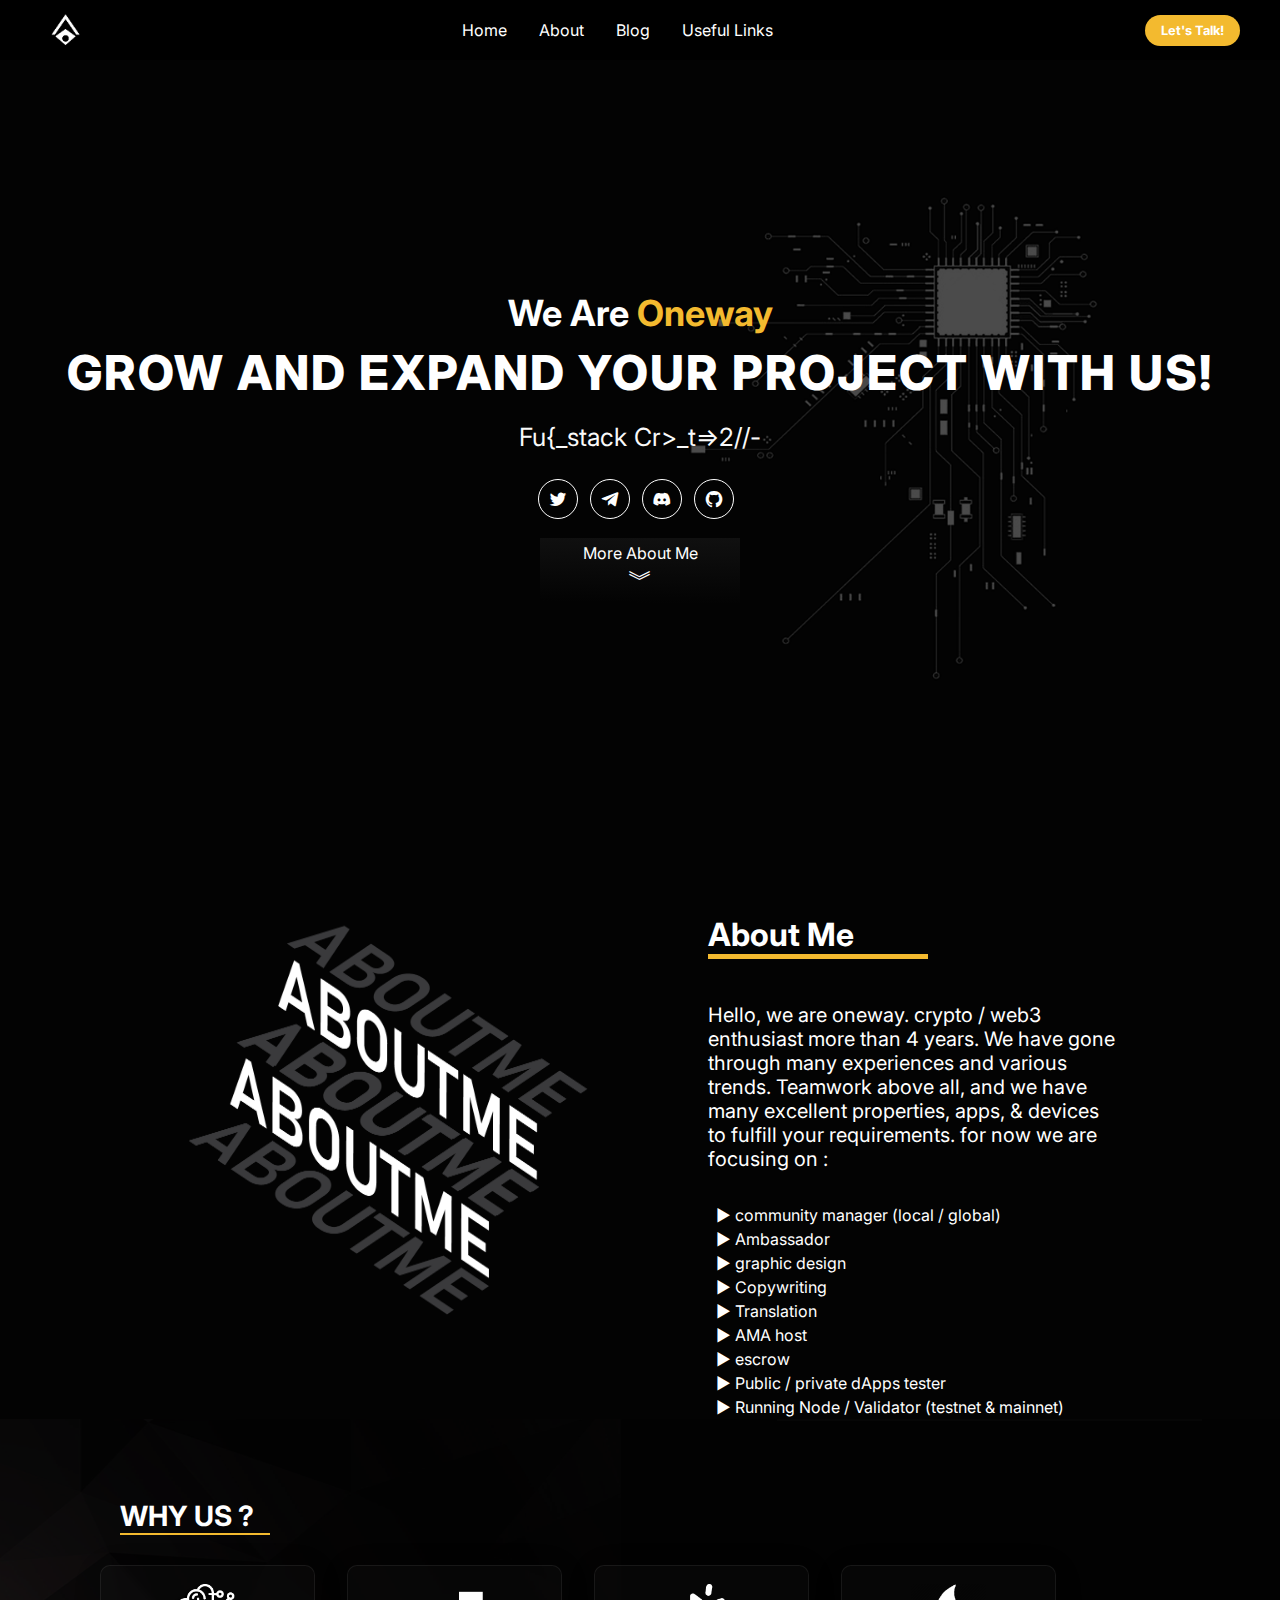
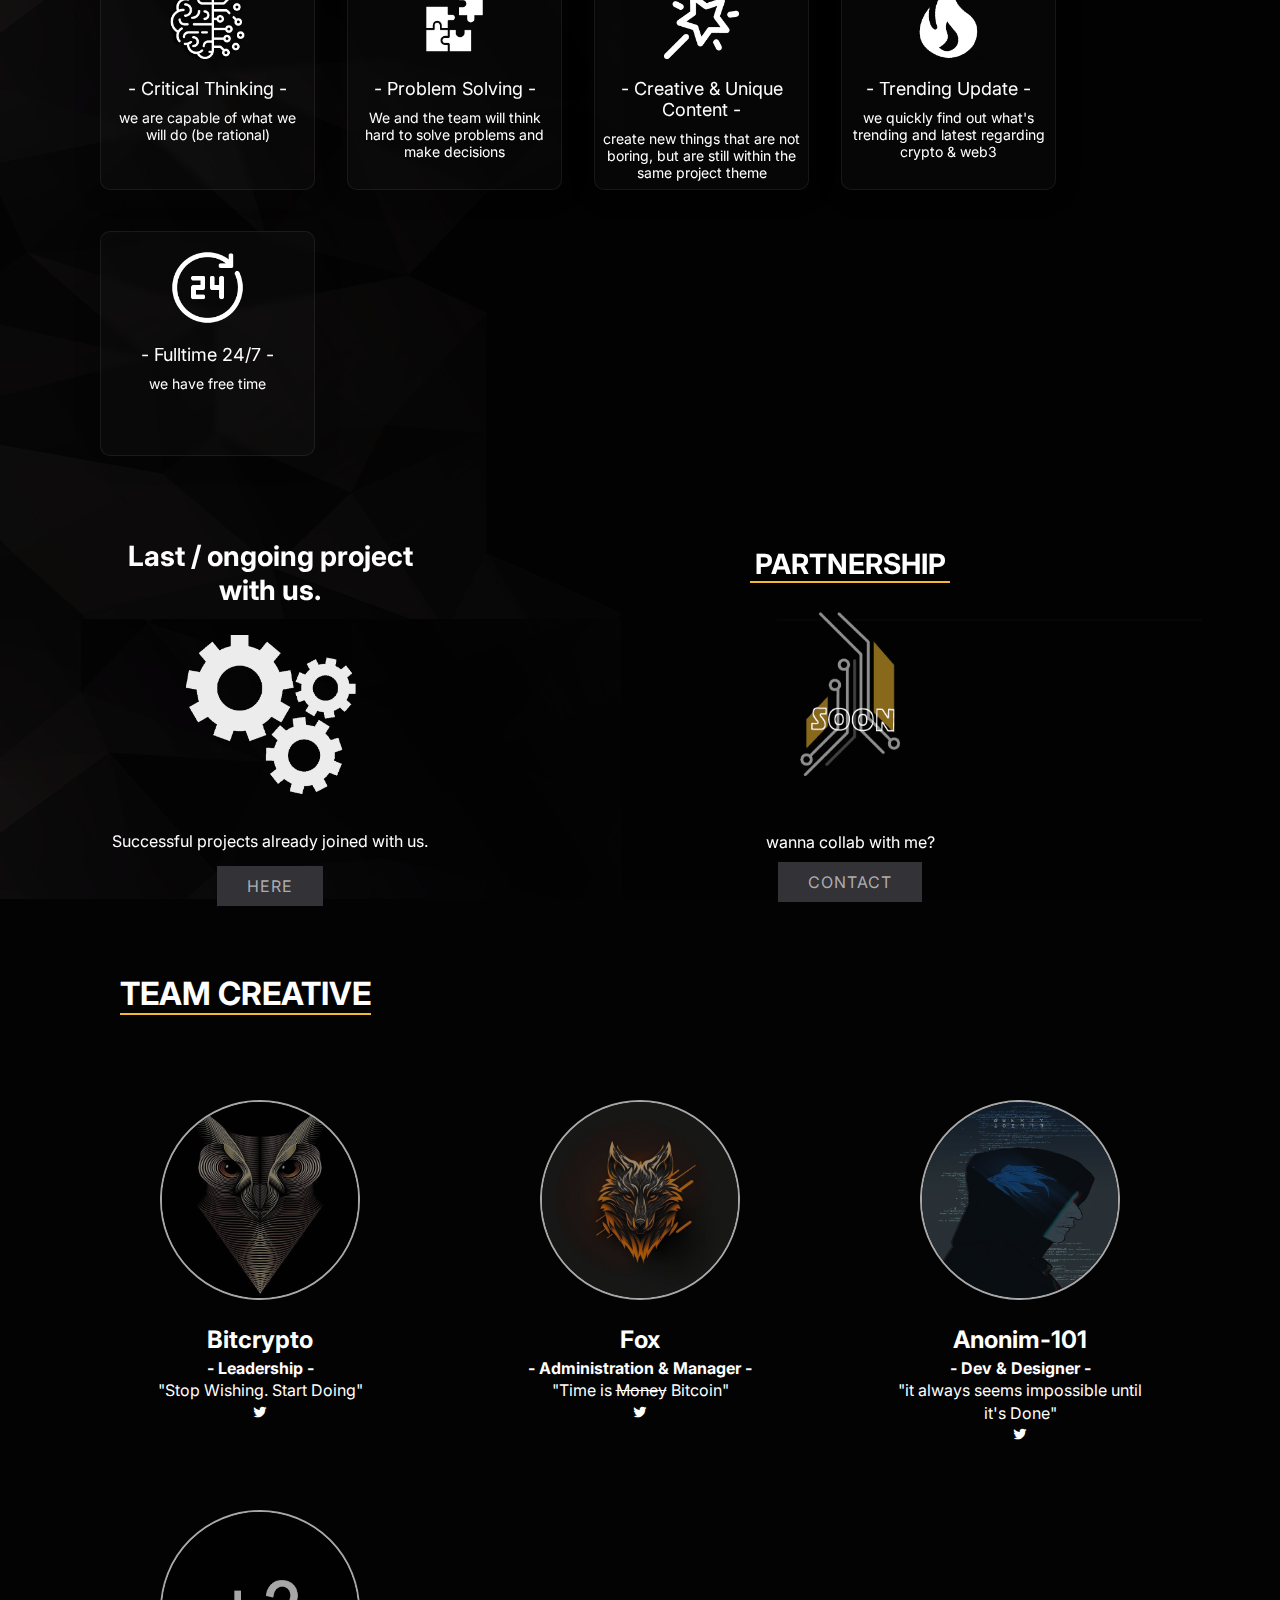
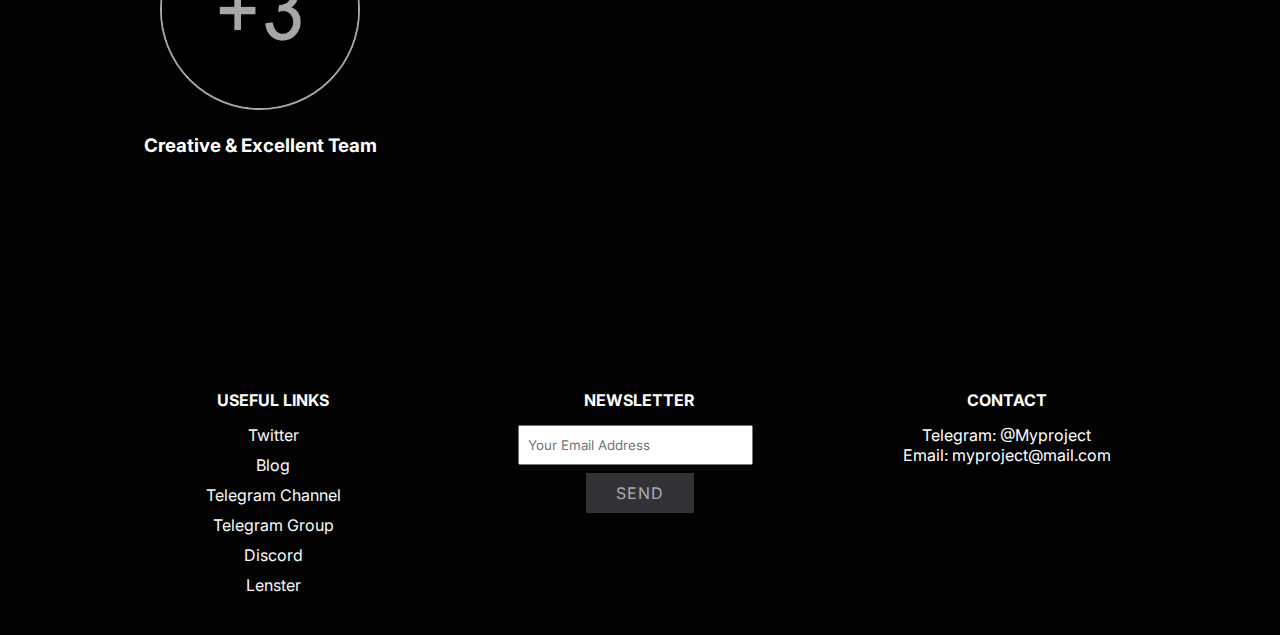
<file: 3/index.html>
<!DOCTYPE html>
<html lang="en">
<head>
    <meta charset="UTF-8">
    <meta name="viewport" content="width=device-width, initial-scale=1.0">
    <meta name="viewport" content="width=device-width, initial-scale=1, maximum-scale=1, user-scalable=no">
    <title>oneway</title>
    <link rel="stylesheet" href="stylesheet.css">
    <link href='https://unpkg.com/boxicons@2.1.4/css/boxicons.min.css' rel='stylesheet'>
</head>
<body>
   <header>
    <div class="navbar">
        <div class="logo"><img src="assets/logo.png" alt=""><a href="#"></a></div>
        <ul class="links">
            <li><a href="/index.html">Home</a></li>
            <li><a href="#">About</a></li>
            <li><a href="#">Blog</a></li>
            <li><a href="#">Useful Links</a></li>
        </ul>
        <a href="#" class="action_btn">Let's Talk!</a>
        <div class="toggle_btn">
            <i class='bx bx-menu'></i>
        </div>
    </div>
    <div class="dropdown_menu">
        <li><a href="/index.html">Home</a></li>
        <li><a href="#">About</a></li>
        <li><a href="#">Blog</a></li>
        <li><a href="#">Useful Links</a></li>
        <li><a href="#" class="action_btn">Let's Talk</a></li>
    </div>
   </header> 

   <section class="main_content">
        <div class="content">
            <h2>We Are <span>Oneway</span></h2>
            <h1>GROW AND EXPAND YOUR PROJECT WITH US!</h1>
            <div class="text-animation"></div> <!-- text animation 1 -->
            <div class="content-social">
                <a href="#"><i class='bx bxl-twitter' ></i></a>
                <a href="#"><i class='bx bxl-telegram'></i></a>
                <a href="#"><i class='bx bxl-discord-alt'></i></a>
                <a href="#"><i class='bx bxl-github' ></i></a>
            </div>

        </div>

        <div class="btn_container">
            <a href="#section_2"><h4>More About Me</h4></a>
            <!-- <img src="assets/arrow.svg" alt=""> -->
            <div class="arrow"><a href="#section_2" >︾</a></div>
        </div>
   </section>
   <section id="section_2"> <!-- section 2 -->
    <div class="background_sec_2">
        <div class="container">
            <div class="about_img"><img src="assets/aboutme1.png" alt=""></div>
            <div class="about">
                <h1>About Me</h1>
                <p>Hello, we are oneway. crypto / web3 enthusiast more than 4 years. We have gone through many experiences and various trends. Teamwork above all, and we have many excellent properties, apps, & devices to fulfill your requirements. for now we are focusing on : </p>
                <div class="list">
                    <ul> 
                        <li><a>►</a> community manager (local / global)</li>
                        <li><a>►</a> Ambassador</li>
                        <li><a>►</a> graphic design</li>
                        <li><a>►</a> Copywriting</li>
                        <li><a>►</a> Translation</li>
                        <li><a>►</a> AMA host</li> 
                        <li><a>►</a> escrow</li>
                        <li><a>►</a> Public / private dApps tester</li>
                        <li><a>►</a> Running Node / Validator (testnet & mainnet)</li>
                    </ul>
                </div>
            </div>               
        </div>
    </div>
    </section>

    <section>
    <div class="wrap_sec_3">
        
        <div class="why_us">
            <h1 class="h1_why_us">WHY US ?</h1>
            
            <div class="why_us_flex_container">
                
                <div class="wrap_why_us">
                    <img class="image_why" src="assets/critical_thinking.png" alt="">
                    <h4><span>-</span> Critical Thinking <span>-</span></h4>
                    <P>we are capable of what we will do (be rational)</P>
                </div>

                <div class="wrap_why_us">
                    <img class="image_why" src="assets/solving.png" alt="">
                    <h4><span>-</span> Problem Solving <span>-</span></h4>
                    <P>We and the team will think hard to solve problems and make decisions</P>
                </div>

                <div class="wrap_why_us">
                    <img class="image_why" src="assets/magic-wand.png" alt="">
                    <h4><span>-</span> Creative & Unique Content <span>-</span></h4>
                    <P>create new things that are not boring, but are still within the same project theme</P>
                </div>
                
                <div class="wrap_why_us">
                    <img class="image_why" src="assets/trending.png" alt="">
                    <h4><span>-</span> Trending Update <span>-</span></h4>
                    <P>we quickly find out what's trending and latest regarding crypto & web3</P>
                </div>

                <div class="wrap_why_us">
                    <img class="image_why" src="assets/full-time.png" alt="">
                    <h4><span>-</span> Fulltime 24/7 <span>-</span></h4>
                    <P>we have free time</P>
                </div>
            </div>
        </div>

        <div class="line"></div>
        <div class="ongoing_flex">
            <div class="ongoing">
                <h1>Last / ongoing project <span class="italic">with us.</span></h1>
                <div class="with___us"><img src="assets/latest.png" alt=""></div>
                <p>Successful projects already joined with us. </p>
                <a href="" class="btn-flip" data-back="LGF!" data-front="HERE"></a>
            </div>

            <div class="partnership_hidden">
                <h1>PARTNERSHIP</h1>
                <div class="img_partner_container">
                    <img src="assets/partnerships.png" alt="image coming soon">
                </div>
                <p>wanna collab with me? </p>
                <a href="" class="btn-flip" data-back="LFG!" data-front="Contact"></a>
            </div>
        </div>
    </div>
    </section>
    <section id="section_4">
        <div class="parnership_container">
            <div class="partnership">
                <h1>PARTNERSHIP</h1>
                <div class="wrap_partner">
                    <img src="assets/soon.png" alt="">
                     <div class="partner_row">
                        <span>━ coming soon</span>
                        <p>Wanna collab with us? ContactMe</p>
                        <a href="" class="btn-flip" data-back="LFG!" data-front="Contact"></a>
                     </div>
                </div>
            </div>
        </div>
    </section>
    <section>
        <div class="background_team">
            <h1>TEAM CREATIVE</h1>
            <div class="container_team">
                <div class="team">
                    <div class="wrap_team">
                        <div class="image-team"><img src="assets/lead.jpg" alt="Leaderships"></div>
                        <h2>Bitcrypto</h2>
                        <h4>- Leadership -</h4>
                        <p>"Stop Wishing. Start Doing"</p>
                        <a href="#"><i class='bx bxl-twitter' ></i></a>
                    </div>
                </div>
                <div class="team">
                    <div class="wrap_team">
                        <div class="image-team"><img src="assets/fox.jpg" alt="Leaderships"></div>
                        <h2>Fox</h2>
                        <h4>- Administration & Manager -</h4>
                        <p>"Time is <span style="text-decoration: line-through;">Money</span> Bitcoin"</p>
                        <a href="#"><i class='bx bxl-twitter' ></i></a>
                    </div>
                </div>
                <div class="team">
                    <div class="wrap_team">
                        <div class="image-team"><img src="assets/dev.jpg" alt="Leaderships"></div>
                        <h2>Anonim-101</h2>
                        <h4>- Dev & Designer -</h4>
                        <p>"it always seems impossible until it's Done"</p>
                        <a href="#"><i class='bx bxl-twitter' ></i></a>
                    </div>
                </div>
                <div class="team">
                    <div class="wrap_team">
                        <div class="image-team"><img src="assets/plus-3.png" alt="Leaderships"></div>
                        <h3>Creative & Excellent Team</h3>
                        <!-- <h4>- Leadership -</h4>
                        <p>"Time is <span style="text-decoration: line-through;">Money</span> Bitcoin"</p>
                        <a href="#"><i class='bx bxl-twitter' ></i></a> -->
                    </div>
                </div>
            </div>
        </div>
    </section>

    <footer>
        <div class="wrap_footer">
            <div class="col-1-footer">
                <h4>USEFUL LINKS </h4>
                <a href="">Twitter</a>
                <a href="">Blog</a>
                <a href="">Telegram Channel</a>
                <a href="">Telegram Group</a>
                <a href="">Discord</a>
                <a href="">Lenster</a>
            </div>
            <div class="col-2-footer">
                <h4>NEWSLETTER</h4>
                <form action="">
                    <input type="text" placeholder="Your Email Address">
                    <a href="" class="btn-flip" data-back="Thanks" data-front="SEND"></a>
                </form>
            </div>
            <div class="col-3-footer">
                <h4>CONTACT</h4>
                <p>Telegram: <a href="">@Myproject</a> <br> Email: myproject@mail.com</p>
            </div>
        </div>
    </footer>




   <script src="mainJs/navbar.js"></script>
   <script src="mainJs/text-animation.js"></script>
</body>
</html>
</file>
<file: 3/stylesheet.css>
@import url('https://fonts.googleapis.com/css2?family=Inter&display=swap');

*
{
    margin: 0;
    padding: 0;
    box-sizing: border-box;
    font-family: 'Inter', sans-serif;
    /* font-family: 'Inconsolata', monospace; */

}

body {
    color: white;
}



/* NAVBAR */




li {
    list-style: none;
}

a {
    text-decoration: none;
    color: #ffff;
    font-size: 1rem;
}

a:hover {
    color: rgb(63, 63, 63);
}

header {
    position: relative;
    padding: 0 2rem;
    background-color: #000000;
}

.navbar {
    width: 100%;
    height: 60px;
    max-width: 1200px;
    margin: 0 auto;
    display: flex;
    align-items: center;
    justify-content: space-between;
}

.logo {
    text-align: center;
    align-items: center;
}
.navbar .logo a {
    font-size: 1.5rem;
    font-weight: bold;

}

.navbar .logo img {
    width: 50px;
    height: 50px;
}

.navbar .links {
    display: flex;
    gap: 2rem;
}

.navbar .toggle_btn {
    color: #ffff;
    font-size: 1.5rem;
    cursor: pointer;
    display: none;
}

.action_btn {
    background-color: #F3BA2F;
    color: #ffff;
    padding: 0.5rem 1rem;
    border: none;
    outline: none;
    border-radius: 20px;
    font-size: 0.8rem;
    font-weight: bold;
    cursor: pointer;
    transition: scale 0.2 ease;
}

.action_btn:hover {
    scale: 1.05;
    color: #ffff;
}

.action_btn:active {
    scale: 0.95;
}

/* DROPDOWN MENU */

.dropdown_menu {
    position: absolute;
    z-index: 101;
    right: 2rem;
    top: 60px;
    height: 0;
    width: 300px;
    background: rgba(255, 255, 255, 0.1);
    backdrop-filter: blur(15px);
    border-radius: 10px;
    overflow: hidden;
    transition: height .2s cubic-bezier(0.175, 0.885, 0.32, 1.275);
}

.dropdown_menu.open {
    height: 240px;
}

.dropdown_menu li {
    padding: 0.7rem;
    display: flex;
    align-items: center;
    justify-content: center;
}

/* RESPONSIVE NAVBAR */

@media (max-width: 992px){
    .navbar .links,
    .navbar .action_btn {
        display: none;
    }

    .navbar .toggle_btn {
        display: block;
    }

    .dropdown_menu {
        display: block;
    }
}



/* section 1 */

.main_content {

    width: 100%;
    height: 95vh;
    background: url(assets/background.png)no-repeat;
    background-size: cover;
    background-position: center;
    box-shadow: inset 0 0 0 2000px rgba(0, 0, 0, 0.705);
    display: flex;
    align-items: center;
    text-align: center;
    justify-content: center;
}

.content {
    margin-bottom: 150px;
}

.content h2 span {
    color: #F3BA2F;
}

.content h2 {
    font-size: 36px;
    font-style: normal;
    font-weight: 700;
    line-height: normal;
}

.content h1 {
    color: #FFF;
    font-family: Inter;
    font-size: 48px;
    font-style: normal;
    font-weight: 800;
    line-height: normal;
    margin-top: 8px;
    letter-spacing: 2px;
}

.text-animation {
    font-family: Inter;
    font-size: 25px;
    font-weight: 400;
    margin-top: 20px;
    color: #FAFAFA;
}

.content-social {
    margin-top: 12px;
}
.content-social a {
    display: inline-flex;
    justify-content: center;
    align-items: center;
    width: 40px;
    height: 40px;
    background: transparent;
    border: 1px solid #ffff;
    border-radius: 50%;
    font-size: 20px;
    color: #ffff;
    text-decoration: none;
    margin: 15px 8px 15px 0;
}

.content-social a:hover {
    background: #ffff;
    color: #000000;
    box-shadow: 0 0 20px #ffff;
}

.btn_container {
    width: 200px;
    height: 80px;
    flex-shrink: 0;
    /* background: url(assets/Rectangle4.svg); */
    background: linear-gradient(181deg, rgba(49, 49, 49, 0.288) 0.63%, rgba(217, 217, 217, 0) 80%);
    position: absolute;
    margin-top: 180px;
}

.btn_container h4 {
    margin-top: 5px;
    font-weight: 400;

}


.arrow a{
    font-size: 25px;
}

.btn_container img {
    width: 25px;
    height: 20px;
    margin-top: 5px;
}

/* RESPONSIVE SECTION 1 Mobile*/
@media (max-width: 1169px) {
    .btn_container {
        margin-top: 250px;
    }
}

@media (max-width: 500px) {
    .content-social {
        margin-top: 50px;
    }
    .btn_container {
        margin-top: 450px;
    }
}














/* section 2 */


.background_sec_2 {

    /* max-height: 500px; */
    position: relative;
    width: 100%;
    height: max-content;
    background: rgb(3,3,3);
}

.container {
    display: flex;
    /* justify-content: space-between; */
    margin-left: 188px;
    /* position: relative; */
}

.about_img img {
    /* margin-left: 10px;
    margin-right: 20px; */
    width: 400px;
    height: 400px;
    /* border: 2px solid white; */
    animation: fade-out 1000ms;
}

@keyframes fade-out {
    from {
      opacity: 2;
    }
    to {
      opacity: 0;
    }
  }

.about {
    margin-left: 120px ;
    margin-right: 0px;
    margin-top: 0;
    padding-right: 160px;
    /* height: 80px; */

}

.about h1 {
    font-size: 32px;
    /* text-decoration: 3px underline ; */
    margin-bottom: 44px;
    border-bottom: 5px solid #F3BA2F;
    width: 220px;
}

.about p {
    font-size: 20px;
    line-height: 1.2;
    margin-bottom: 32px;
}

.list {
    line-height: 1.5;
    margin-left: 8px;
}

/* RESPONSIVE SECTION 2 Tablet / PC*/
@media (max-width: 1175px){
    .background_sec_2 {
        width: 100%;
        height: 100vh;
    }
    .about_img img {
        /* display: block; */
        background: rgba(255, 255, 255, 0);
        border-radius: 16px;
        box-shadow: 0 4px 30px rgba(0, 0, 0, 0.1);
        backdrop-filter: blur(0px);
        -webkit-backdrop-filter: blur(0px);
        border: 1px solid rgba(255, 255, 255, 0.27);
        margin-bottom: 44px;
    }
    .container {
        display: inline;
        justify-content: center;
        align-items: center;
        text-align: center;
    }
    .about {
        margin: auto;
        padding: 0;
        margin: 20px;

    }
    .about h1{
        margin: 0 auto;
        margin-bottom: 44px;
        border-bottom: 4px solid #F3BA2F;
    }
    .list a {
        display: none;
    }
}

/* RESPONSIVE SECTION 2 Mobile*/
@media (max-width: 500px) {
    .background_sec_2 {
        width: 100%;
        height: max-content;
        padding-bottom: 25px;
    }
    .about_img img {
        width: 220px;
        height: 220px;
    }
    .about {
        margin: 10px 10px 10px 10px;
    }
    .about h1 {
        font-size: 26px;
        width: 135px;
        margin-bottom: 30px;
    }
    .about p {
        font-size: 16px;
    }
}


/* RESPONSIVE SECTION 2 Mini Mobile*/

@media (max-width: 390px) {
    .background_sec_2 {
        width: 100%;
        height: 100vh;
    }
    .about_img img {
        width: 220px;
        height: 220px;
    }
    .about {
        margin: 10px 10px 10px 10px;
    }
    .about h1 {
        font-size: 24px;
    }
    .about p {
        font-size: 16px;
    }
}













/* section 3 */

.wrap_sec_3 {
    width: 100%;
    height: 68vh;
    background: url(assets/background_sec_3.png)no-repeat;
    background-size: cover;
    background-position: center;
    box-shadow: inset 0 0 0 2000px rgba(3, 3, 3, 0.596);
    display: flex;
    /* align-items: center; */
}

.h1_why_us {
    border-bottom: 2px solid #F3BA2F;
    width: 150px;
    margin-bottom: 20px;
    margin-left: 20px;
    font-size: 28px;
}

.why_us {
    width: 800px ;
    height: 400px;
    margin: 80px 100px 0px 100px;
}

.why_us h4 {
    font-size: 18px;
    font-weight: 400;
    margin-top: 15px;
    margin-bottom: 10px;
}

.why_us p {
    font-size: 14px;
}

.image_why {
    width: 75px;
    height: 75px;
    margin-top: 10px;
}

.wrap_why_us {
    width: 215px;
    height: 225px;
    background: rgba(255, 255, 255, 0.02);
    border-radius: 10px;
    box-shadow: 0 4px 30px rgba(0, 0, 0, 0.1);
    backdrop-filter: blur(3px);
    -webkit-backdrop-filter: blur(3px);
    border: 1px solid rgba(255, 255, 255, 0.07);
    text-align: center;
    align-items: center;
    padding: 8px;
}

.why_us_flex_container {
    width: 820px;
    height: 480px;
    /* display: flex;
    flex-wrap: wrap;
    align-content: flex-start;
    gap: 40px; */
    margin-top: 30px;
    display: grid;
    grid-gap: 2em;
    /* grid-template-columns: repeat(3, 1fr); */
    grid-template-columns: repeat(3, 0fr);


}



.line {
    border-left: 0.08em solid #ffff;
    height: 350px;
    /* left: 50%;
    margin: 0 auto; */
    margin-top: 200px;
}


.ongoing {
    width: 400px;
    height: 400px;
    /* align-items: center; */
    text-align: center;
    margin: 0 auto;
    margin-top: 130px;

}

.ongoing h1 {
    font-size: 28px;
    padding: 20px;
}

.ongoing p {
    margin: 10px 0px 15px 0px;
}
.with___us img {
    width: 175px;
    height: 175px;
    margin-bottom: 15px;
}



/* button {
    transform: rotate(-25deg) skew(25deg);
    transform-style: preserve-3d;
    position: relative;
    list-style: none;
    width: 100px;
    height: 32px;
    border: none;
    background: transparent;
    font-family: inherit;
    cursor: pointer;
    margin-top: 50px;
  }

  button:before {
    content: '';
    position: absolute;
    bottom: -10px;
    left: -5px;
    width: 100%;
    height: 10px;
    background: #2a2a2a;
    transform: skewX(-41deg);
  }

  button:after {
    content: '';
    position: absolute;
    top: 5px;
    left: -9px;
    width: 9px;
    height: 100%;
    background: #2a2a2a;
    transform: skewY(-49deg);
  }

  button span {
    position: absolute;
    top: 0;
    left: 0;
    width: 100%;
    height: 100%;
    background: #2a2a2a;
    color: #fff;
    font-size: 17px;
    transition: 1.1s ease-out;
  }

  button:hover span {
    z-index: 1000;
    transition: .3s;
    color: #F3BA2F;
  }

  button:hover span:nth-child(5) {
    transform: translate(40px, -40px);
    opacity: 1;
  }

  button:hover span:nth-child(4) {
    transform: translate(30px, -30px);
    opacity: .8;
    background-color: #F3BA2F;
  }

  button:hover span:nth-child(3) {
    transform: translate(20px, -20px);
    opacity: .6;
    background-color: #F3BA2F;
  }

  button:hover span:nth-child(2) {
    transform: translate(10px, -10px);
    opacity: .4;
    background-color:#F3BA2F;
  }

  button:hover span:nth-child(1) {
    transform: translate(0px, 0px);
    opacity: .2;
    background-color: #F3BA2F;
  }

  button:active span:nth-child(5) {
    transform: translate(20px, -20px);
    opacity: 1;
  }

  button:active span:nth-child(4) {
    transform: translate(15px, -15px);
  }

  button:active span:nth-child(3) {
    transform: translate(10px, -10px);
  }

  button:active span:nth-child(2) {
    transform: translate(5px, -5px);
  }

  button:active span:nth-child(1) {
    transform: translate(0px, 0px);
  }

  button:nth-child(1):hover span {
    background: #52E19F;
  } */


.btn-flip{
	opacity: 1;
	outline: 0;
	color: #fff;
	line-height: 40px;
	position: relative;
	text-align: center;
	letter-spacing: 1px;
	display: inline-block;
	text-decoration: none;
	text-transform: uppercase;

	&:hover{

		&:after{
			opacity: 1;
			transform: translateY(0) rotateX(0);
		}

		&:before{
			opacity: 0;
			transform: translateY(50%) rotateX(90deg);
		}
	}

	&:after{
		top: 0;
		left: 0;
		opacity: 0;
		width: 100%;
		color: #323237;
		display: block;
		transition: 0.5s;
		position: absolute;
		background: #adadaf;
		content: attr(data-back);
		transform: translateY(-50%) rotateX(90deg);
	}

	&:before{
		top: 0;
		left: 0;
		opacity: 1;
		color: #adadaf;
		display: block;
		padding: 0 30px;
		line-height: 40px;
		transition: 0.5s;
		position: relative;
		background: #323237;
		content: attr(data-front);
		transform: translateY(0) rotateX(0);
	}
}

@media (max-width: 10000px) {
    .partnership_hidden {
        display: none;
        visibility: hidden;
    }
    .ongoing {
        margin-left: 100px;
    }

}

@media ( max-width : 1490px ){
    .line {
        display: none;
    }
    .wrap_sec_3 {
        display: grid;
        /* display: grid;
        grid-gap: 2em; */
        width: 100%;
        height: 100vh;
        background: url(assets/background_sec_3.png);
    }
    .ongoing {
        margin: 0;
        padding: 20px;
    }

    .ongoing_flex {
        display: grid;
        grid-template-columns: repeat(2, 1fr);
        grid-gap: 180px;
        margin-left: 40px;
        padding: 30px;
        position: absolute;
        margin-top: 400px;

    }
    .partnership_hidden {
        display: block;
        visibility: visible;
        padding-top: 48px;
        align-items: center;
        text-align: center;
        grid-row-gap: 50px;
    }
    .partnership_hidden h1 {
        font-size: 28px;
        border-bottom: 2px solid #F3BA2F;
        width: 200px;
        margin: 0 auto;
    }
    .partnership_hidden p {
        margin: 15px 0px 10px 0px;
    }

    .img_partner_container img {
        width: 190px;
        height: 210px;
        margin: 10px 0px 10px 0px;
    }

    .why_us_flex_container {
        display: grid;
        grid-template-columns: repeat(5, 0fr);
        height: 500px;
        width: 1200px;
    }
    #section_4 {
        display: none;
    }
}

@media ( max-width : 1330px ) {
    .why_us_flex_container {
        grid-template-columns: repeat(4, 0fr);
        width: 100px;
    }
    .ongoing_flex {
        margin-top: 650px;
    }
    .wrap_sec_3 {
        /* display: grid;
        grid-gap: 2em; */
        width: 100%;
        height: 120vh;
        background: url(assets/background_sec_3.png);
    }
}

@media ( max-width : 1085px ) {
    .why_us_flex_container {
        grid-template-columns: repeat(3, 0fr);
        width: max-content;
    }
    .why_us {
        width: max-content;
    }
}

@media ( max-width : 880px ) {
    .ongoing_flex {
        grid-gap: 1em;
    }
}

@media ( max-width : 825px ) {
    .why_us_flex_container {
        grid-template-columns: repeat(2, 0fr);
    }
    .why_us {
        margin: 0 auto;
        padding-top: 50px;
    }
    .ongoing_flex {
        grid-template-columns: repeat(1, 1fr);
        grid-gap: 3em;
        
        /* margin-right: 50%; */
        padding: 15px;
        position: relative;
        margin: 0 auto;
    }
    .ongoing {
        margin-top: 480px;

    }
    .wrap_sec_3 {
        width: 100%;
        height: 185vh;
        background: url(assets/background_sec_3.png);
    }

}

@media ( max-width : 501px ) {
    .wrap_sec_3 {
        height: max-content;
    }
    .wrap_why_us span {
        display: none;
    }
    .wrap_why_us {
        width: 40vw;
        height: 54vw;
    }
    .h1_why_us {
        font-size: 5.8vw;
        width: fit-content;
    }
    .image_why {
        width: 15vw;
        height: 15vw;
    }
    .wrap_why_us h4 {
        font-size: 3.8vw;
    }
    .wrap_why_us p {
        font-size: 3vw;
    }

    .why_us {
        margin: 0 auto;
        padding: 8px;
        padding-top: 15px;
    }


    .ongoing_flex {
        width: 100%;
        padding: 0;
        margin: 0;
        padding-bottom: 30px;
        grid-gap: 1em;
    }
    /* Ongoing only */
    .ongoing {
        width: 75vw;
        margin-top: 110vw;
        margin-left: 12vw;
    }
    .ongoing h1 {
        font-size: 6vw;
    }
    .ongoing img {
        width: 25vw;
        height: 25vw;
    }
    .ongoing p {
        font-size: 3.3vw;
    }

    /* partnership */
    .partnership_hidden {
        width: 100%;
        padding-top: 0;

    }

    .partnership_hidden h1 {
    font-size: 5.8vw;
    width: 42vw;
    }
    .partnership_hidden img {
        width: 32vw;
        height: 36vw;
    }
}
/* @media (max-width: 1410px) {
    .why_us_flex_container {
        width: 720px;
        height: 400px;
    }
    .wrap_why_us {
        width: 180px;
        height: 240px;
    }
    .why_us {
        margin: 55px ;
        width: 700px;
    }
    .ongoing {
        margin: 0 auto;
        margin-top: 150px;
    }
}

@media (max-width: 1250px) {
    .wrap_sec_3 {
        display: grid;
        width: 100%;
        height: 120vh;
        background: url(assets/background_sec_3.png);
    }
    .line {
        display: none;
        visibility: hidden;
    }
    .ongoing {
        margin-left: 1px;
    }
}


@media (max-width: 920px) {
    .why_us {
        margin: 0 auto;
    }
}

@media (max-width: 850px) {
    .why_us {
        margin: 0 auto;
        width: 650px;
    }
}

@media (max-width: 679px) {
    .why_us {
        margin: 0 auto;
        width: 600px;
    }
    .wrap_why_us {
        width: 180px;
        height: 230px;
    }
}


@media (max-width: 600px) {
    .wrap_sec_3 {
        height: 105vh;
    }
    .why_us {
        margin: 0 auto;
        margin: 10px;
        margin-top: 30px;
        width: 400px;
    }
    .wrap_why_us {
        width: 110px;
        height: 180px;
    }
    .image_why {
        width: 35px;
        height: 35px;
    }
    .wrap_why_us h4 {
        font-size: 12px;
    }
    .wrap_why_us p {
        font-size: 11px;
        font-weight: 100;
    }
    .wrap_why_us span {
        display: none;
    }
    .ongoing {
        margin: 0px auto;
        margin-left: 1px;

    }
    .ongoing h1 {
        font-size: 24px;
    }
}

@media (max-width: 5000px) {
    .partnership_hidden {
      display: none;
      visibility: hidden;
    }


}

@media (max-width: 1200px) {
    .partnership_hidden {
        display: block;
        visibility: visible;
        align-items: center;
        text-align: center;
    }
    .ongoing_flex {
        display: grid;
        grid-template-columns: repeat(2, 1fr);
        grid-gap: 2em;
        height: 400px;
        padding: 50px;
    }

    .ongoing {
        margin: 0;
    }
} */



/* SECTION 4 > Only screen on large device */

#section_4 {
    width: 100%;
    height: 40vh;
    background: #030303;
}
.partnership {
    align-items: center;
    text-align: center;
}
.partnership h1{
    width: 195px;
    margin: 0 auto;
    padding-top: 30px;
    font-size: 28px;
    border-bottom: 2px solid #F3BA2F;
    text-align: start;
}

.wrap_partner {
    display: grid;
    grid-template-columns: repeat(2, 1fr);
    grid-gap: 3em;
    width: 600px;
    margin: 0 auto;
    margin-top: 25px;
}

.wrap_partner img {
    width: 300px;
    height: 300px;
}
.partner_row {
    width: 300px;
    margin-top: 80px;
    text-align: start;
}
.partner_row p {
    font-size: 18px;
    margin-bottom: 22px;
}

/* section team */

.background_team {

    background-color: #030303;
    width: 100%;
    height: fit-content;
}

.background_team h1 {
    padding-top: 75px;
    margin-left: 120px;
    border-bottom: 2px solid #F3BA2F;
    width: max-content;
}
.container_team {
    padding-left: 100px;
    padding-right: 100px;
    padding-top: 75px;
    padding-bottom: 20px;
    justify-items: center;
    display: grid;
    grid-gap: 60px;
    grid-template-columns: repeat(auto-fit, minmax(275px, 1fr));
}
.team {
    width: 270px;
    height: 350px;
    /* background-color: #F3BA2F; */
    padding: 10px;
    text-align: center;
}

.image-team img {
    width: 200px;
    height: 200px;
    margin-bottom: 18px;
    border: 2px solid white;
    border-radius: 50%;
    opacity: 65%;
}

.wrap_team {
    line-height: 1.4;
}


@media ( max-width : 821px ) {
    .container_team {
        padding: 20px;
    }
}

@media ( max-width : 701px ) {
    .image-team img {
        width: 28vw;
        height: 28vw;
    }
    .container_team {
        grid-gap: 10px;
        grid-template-columns: repeat(auto-fit, minmax(220px, 1fr));
    }
    .wrap_team h2 {
        font-size: 3.4vw;
    }
    .wrap_team h4 {
        font-size: 2.6vw;
    }
    .wrap_team p {
        font-size: 2.4vw;
    }
}

@media ( max-width : 701px ) {
    .team {
        width: auto;
        height: auto;
    }
    .container_team {
        grid-template-columns: repeat(auto-fit, minmax(175px, 1fr));
        margin-top: 20px;
    }
}

@media ( max-width : 420px ) {
    .image-team img {
        width: 34vw;
        height: 34vw;
    }
    .wrap_team h2 {
        font-size: 4.4vw;
    }
    .wrap_team h4 {
        font-size: 3.4vw;
    }
    .wrap_team p {
        font-size: 3vw;
    }

    .background_team h1 {
        margin-left: 30px;
        margin: 0 auto;
        padding-top: 30px;
    }
}

/* footer */

.wrap_footer {
    width: 100%;
    height: max-content;
    background-color: #030303;
    display: grid;
    grid-template-columns: repeat(auto-fit, minmax(275px, 1fr));
    grid-gap: 20px;
    padding: 100px;
    padding-bottom: 30px;
}

.wrap_footer h4 {
    margin-bottom: 15px;
}

footer div {
    text-align: center;
}
.col-1-footer, .col-2-footer, .col-3-footer {
    margin-top: 20px;
}
.col-1-footer a {
    display: block;
    text-decoration: none;
    color: #FAFAFA;
    margin-bottom: 10px;
}

.col-2-footer input {
    height: 40px;
    margin-right: 8px;
    margin-bottom: 8px;
    padding: 8px;
}

@media ( max-width : 507px ) {
    .wrap_footer {
        padding: 10px;
    }
}
</file>
